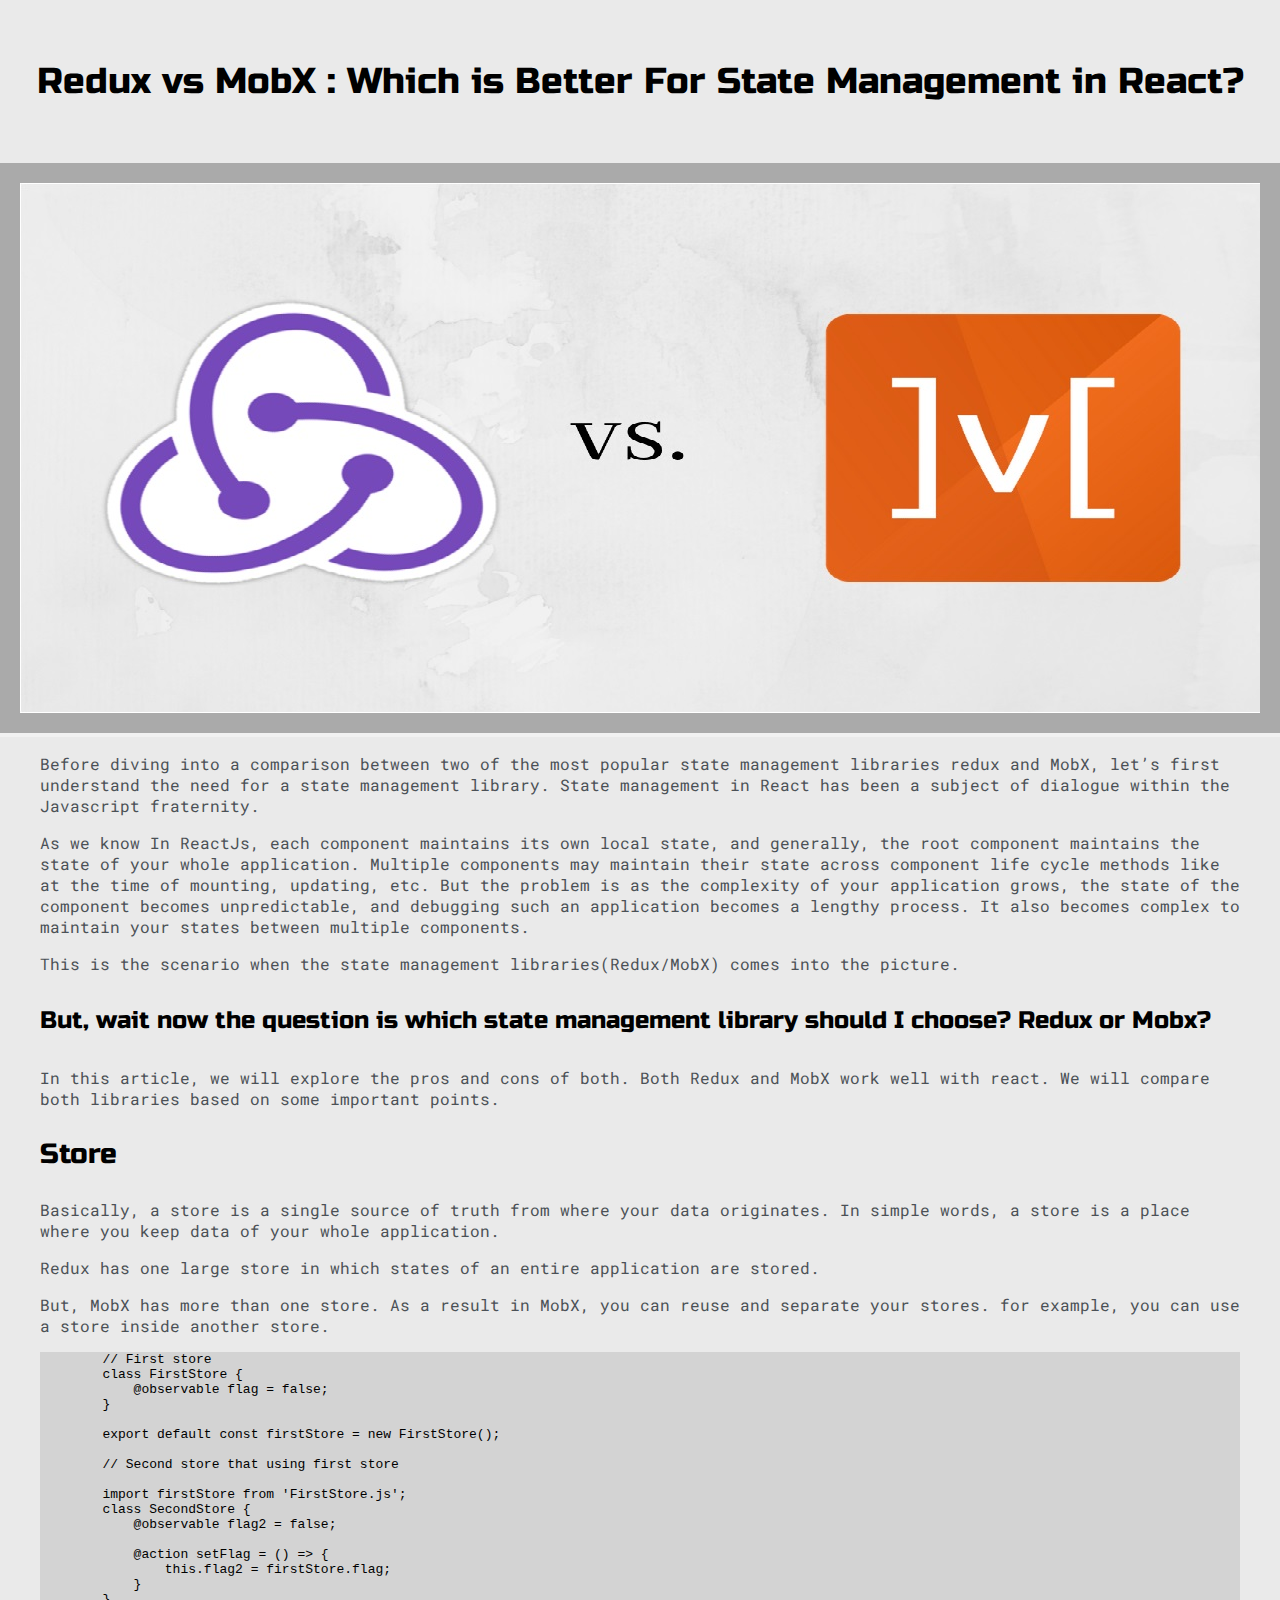
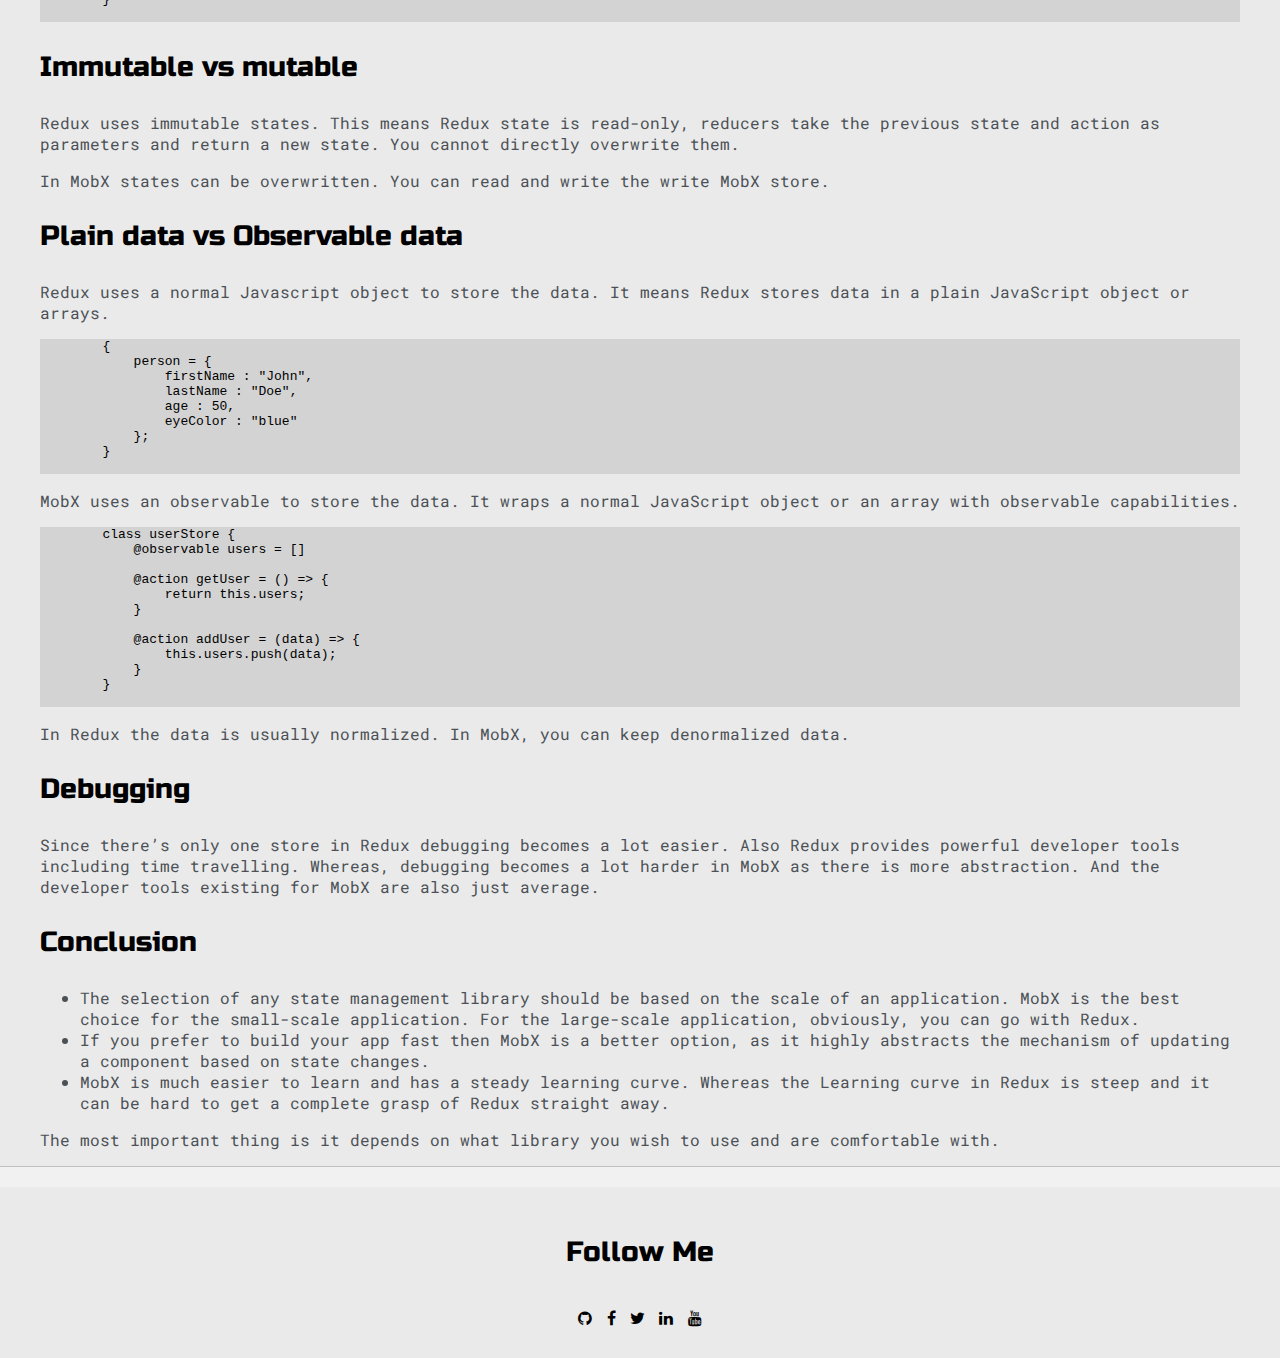
<file: blogs/redux-vs-mobx-which-is-better-for-state-management-in-react/index.html>
<!DOCTYPE html>
<html>
  <head>
    <title>Brijesh Dhanani</title>
    <meta
      name="viewport"
      content="width=device-width, initial-scale=1.0, maximum-scale=1, minimum-scale=1"
    />
    <link
      href="https://fonts.googleapis.com/css2?family=Russo+One&display=swap"
      rel="stylesheet"
    />
    <link
      href="https://fonts.googleapis.com/css2?family=Roboto+Mono:wght@500&family=Russo+One&display=swap"
      rel="stylesheet"
    />
    <link
      rel="stylesheet"
      href="https://cdnjs.cloudflare.com/ajax/libs/font-awesome/4.7.0/css/font-awesome.min.css"
    />
    <link rel="stylesheet" type="text/css" href="../../blog.css" />
    <link rel="stylesheet" type="text/css" href="../../default.css" />
    <link id="theme-style" rel="stylesheet" type="text/css" href="" />
  </head>
  <body>
    <div class="header">
      <h2>Redux vs MobX : Which is Better For State Management in React?</h2>
    </div>
    <img class="img" src="../../images/Redux-vs-Mobx.jpg" />
    <section class="s1">
      <div class="main-container">
        <p>
          Before diving into a comparison between two of the most popular state
          management libraries redux and MobX, let’s first understand the need
          for a state management library. State management in React has been a
          subject of dialogue within the Javascript fraternity.
        </p>
        <p>
          As we know In ReactJs, each component maintains its own local state,
          and generally, the root component maintains the state of your whole
          application. Multiple components may maintain their state across
          component life cycle methods like at the time of mounting, updating,
          etc. But the problem is as the complexity of your application grows,
          the state of the component becomes unpredictable, and debugging such
          an application becomes a lengthy process. It also becomes complex to
          maintain your states between multiple components.
        </p>
        <p>
          This is the scenario when the state management libraries(Redux/MobX)
          comes into the picture.
        </p>
        <h4>
          But, wait now the question is which state management library should I
          choose? Redux or Mobx?
        </h4>
        <p>
          In this article, we will explore the pros and cons of both. Both Redux
          and MobX work well with react. We will compare both libraries based on
          some important points.
        </p>
        <h3>Store</h3>
        <p>
          Basically, a store is a single source of truth from where your data
          originates. In simple words, a store is a place where you keep data of
          your whole application.
        </p>

        <p>
          Redux has one large store in which states of an entire application are
          stored.
        </p>
        <p>
          But, MobX has more than one store. As a result in MobX, you can reuse
          and separate your stores. for example, you can use a store inside
          another store.
        </p>
        <pre>
        // First store 
        class FirstStore {
            @observable flag = false; 
        } 
        
        export default const firstStore = new FirstStore(); 
        
        // Second store that using first store 
        
        import firstStore from 'FirstStore.js'; 
        class SecondStore { 
            @observable flag2 = false;
            
            @action setFlag = () => { 
                this.flag2 = firstStore.flag; 
            } 
        } 
        </pre>
        <h3>Immutable vs mutable</h3>
        <p>
          Redux uses immutable states. This means Redux state is read-only,
          reducers take the previous state and action as parameters and return a
          new state. You cannot directly overwrite them.
        </p>
        <p>
          In MobX states can be overwritten. You can read and write the write
          MobX store.
        </p>

        <h3>Plain data vs Observable data</h3>
        <p>
          Redux uses a normal Javascript object to store the data. It means
          Redux stores data in a plain JavaScript object or arrays.
        </p>
        <pre>
        {
            person = { 
                firstName : "John", 
                lastName : "Doe", 
                age : 50, 
                eyeColor : "blue" 
            }; 
        }
    </pre
        >
        <p>
          MobX uses an observable to store the data. It wraps a normal
          JavaScript object or an array with observable capabilities.
        </p>
        <pre>
        class userStore { 
            @observable users = [] 
            
            @action getUser = () => { 
                return this.users; 
            } 
            
            @action addUser = (data) => { 
                this.users.push(data); 
            } 
        }
    </pre
        >
        <p>
          In Redux the data is usually normalized. In MobX, you can keep
          denormalized data.
        </p>
        <h3>Debugging</h3>
        <p>
          Since there’s only one store in Redux debugging becomes a lot easier.
          Also Redux provides powerful developer tools including time
          travelling. Whereas, debugging becomes a lot harder in MobX as there
          is more abstraction. And the developer tools existing for MobX are
          also just average.
        </p>
        <h3>Conclusion</h3>
        <ul style="list-style: disc">
          <li>
            The selection of any state management library should be based on the
            scale of an application. MobX is the best choice for the small-scale
            application. For the large-scale application, obviously, you can go
            with Redux.
          </li>
          <li>
            If you prefer to build your app fast then MobX is a better option,
            as it highly abstracts the mechanism of updating a component based
            on state changes.
          </li>
          <li>
            MobX is much easier to learn and has a steady learning curve.
            Whereas the Learning curve in Redux is steep and it can be hard to
            get a complete grasp of Redux straight away.
          </li>
        </ul>
        <p>
          The most important thing is it depends on what library you wish to use
          and are comfortable with.
        </p>
      </div>
    </section>

    <div class="footer">
      <h3>Follow Me</h3>
      <ul id="navigation">
        <li>
          <a target="_blank" href="https://github.com/BRdhanani"
            ><i class="fa fa-github"></i
          ></a>
        </li>
        <li>
          <a
            target="_blank"
            href="https://www.facebook.com/people/Brijesh-Dhanani/100010798357963"
            ><i class="fa fa-facebook"></i
          ></a>
        </li>
        <li>
          <a target="_blank" href="https://twitter.com/dhanani_brijesh"
            ><i class="fa fa-twitter"></i
          ></a>
        </li>
        <li>
          <a
            target="_blank"
            href="https://www.linkedin.com/in/brijesh-dhanani-8a2061141/"
            ><i class="fa fa-linkedin"></i
          ></a>
        </li>
        <li>
          <a target="_blank" href="https://youtu.be/X_zgw9GojSc"
            ><i class="fa fa-youtube"></i
          ></a>
        </li>
      </ul>
    </div>
    <script type="text/javascript" src="../script.js"></script>
  </body>
</html>
</file>
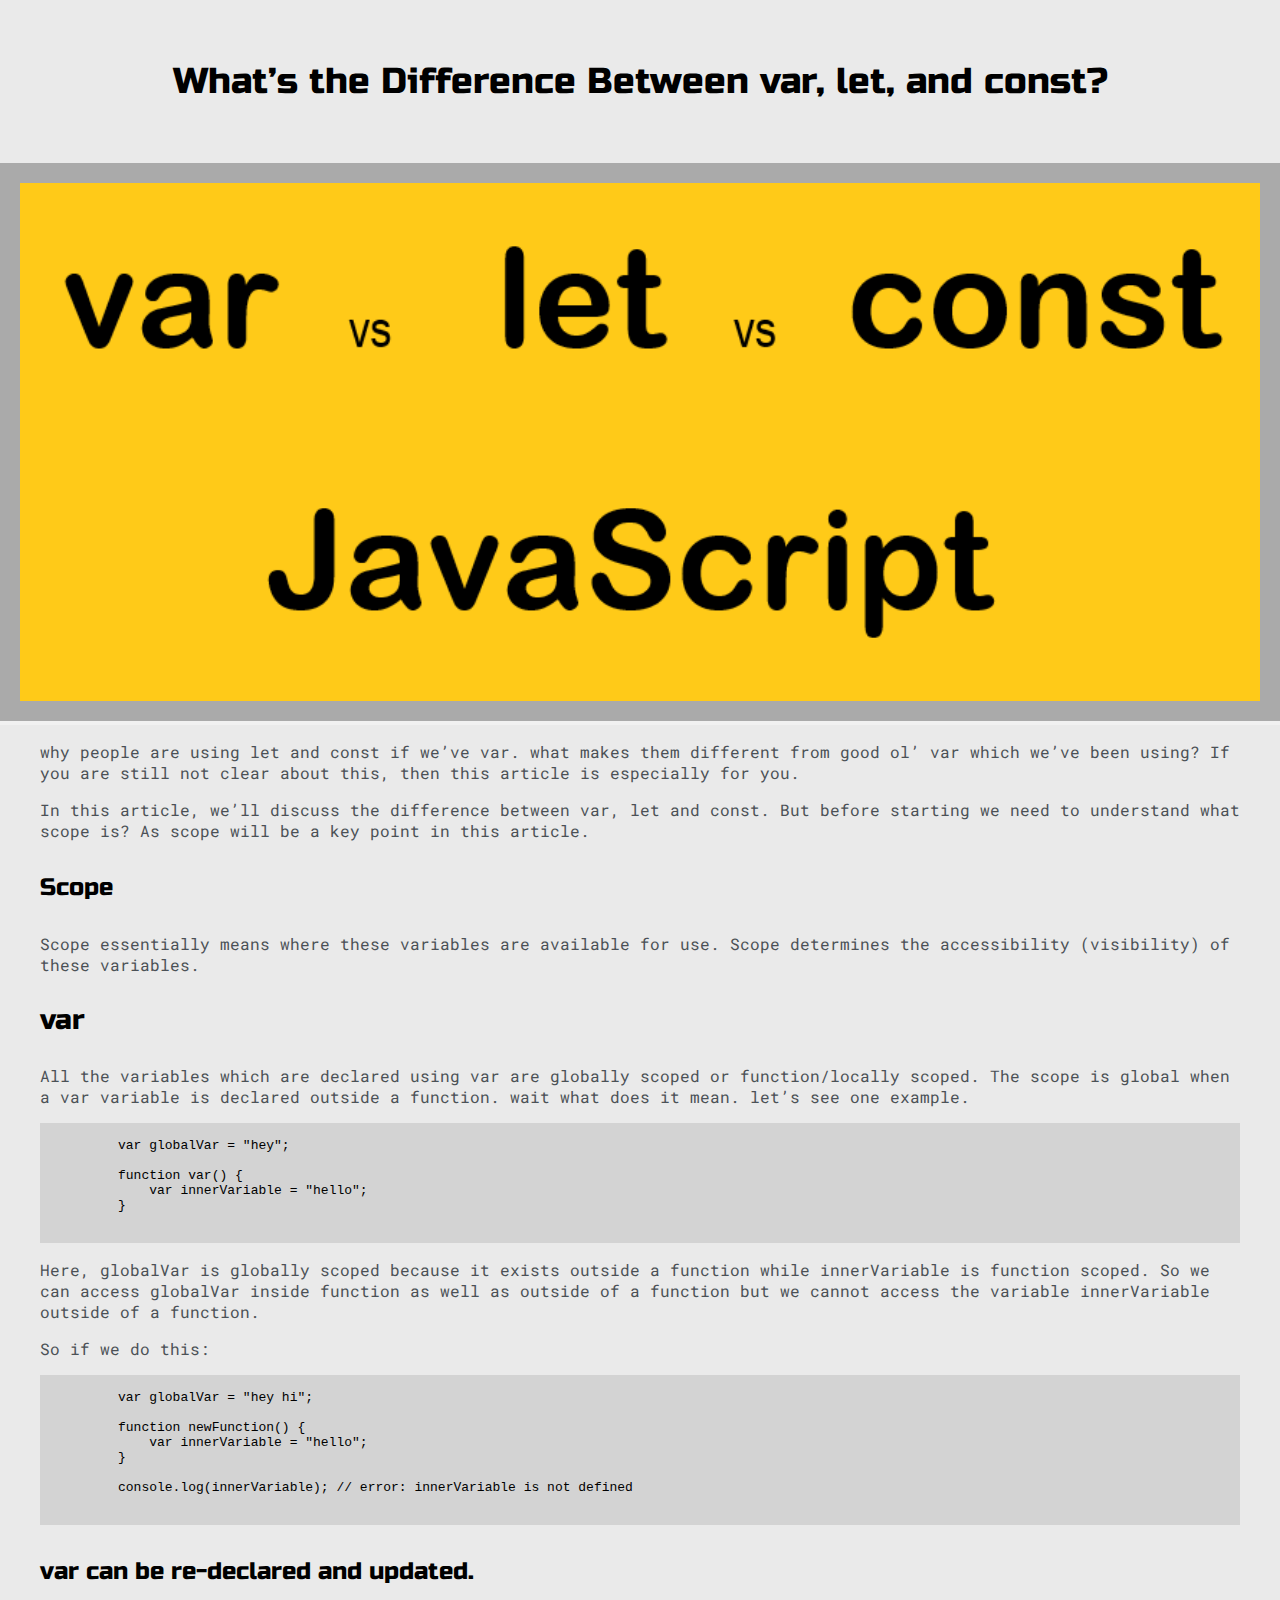
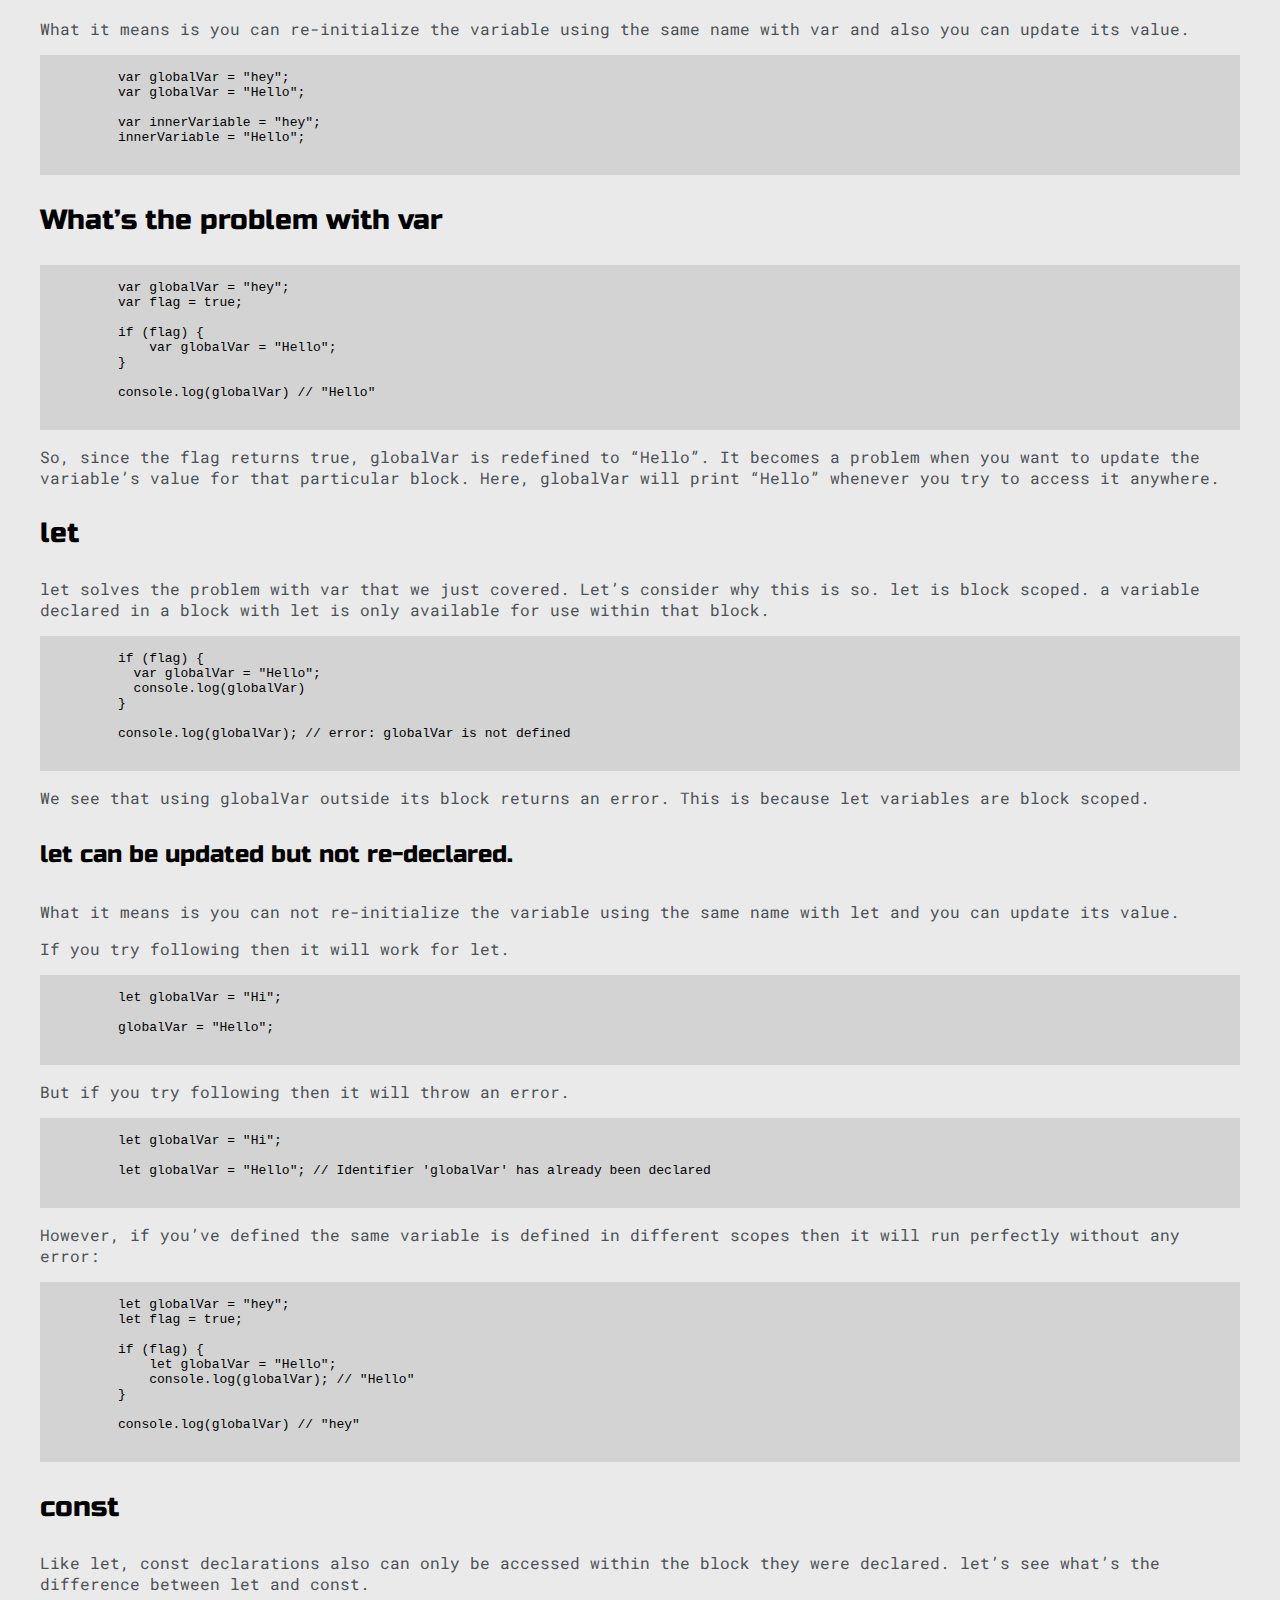
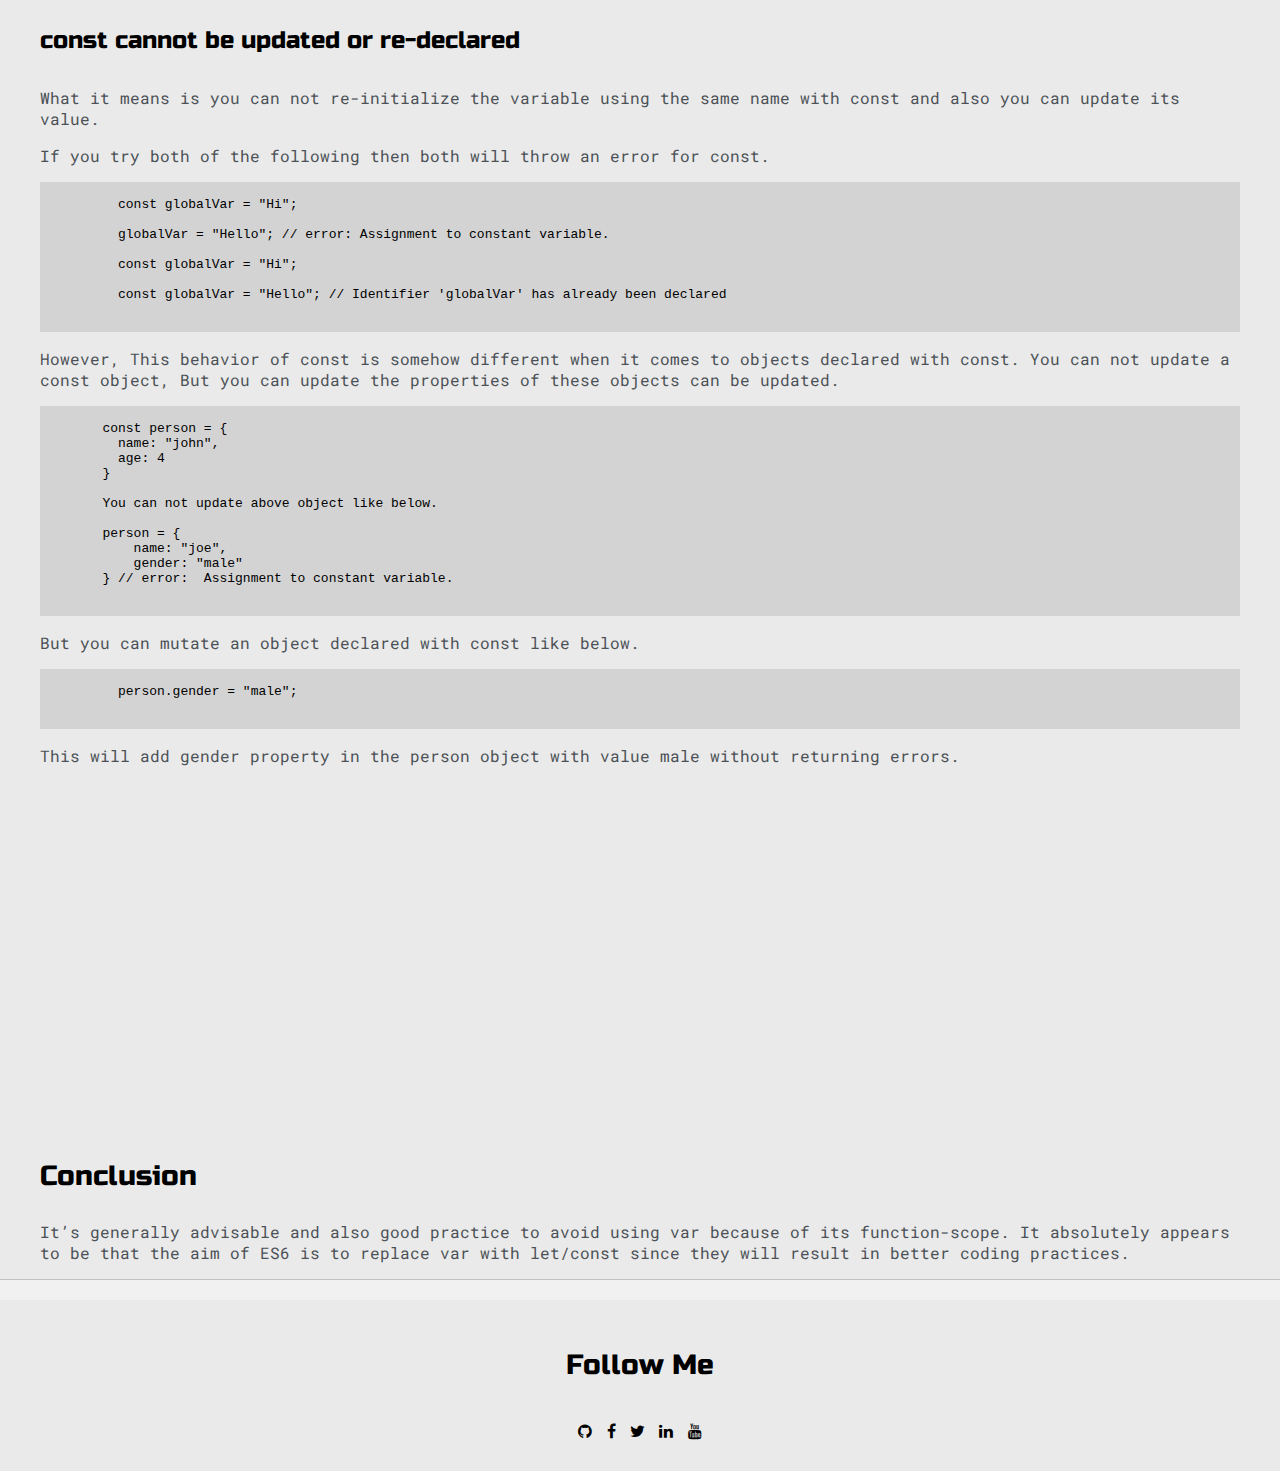
<file: blogs/whats-the-difference-between-var-let-and-const/index.html>
<!DOCTYPE html>
<html>
  <head>
    <title>Brijesh Dhanani</title>
    <meta
      name="viewport"
      content="width=device-width, initial-scale=1.0, maximum-scale=1, minimum-scale=1"
    />
    <link
      href="https://fonts.googleapis.com/css2?family=Russo+One&display=swap"
      rel="stylesheet"
    />
    <link
      href="https://fonts.googleapis.com/css2?family=Roboto+Mono:wght@500&family=Russo+One&display=swap"
      rel="stylesheet"
    />
    <link
      rel="stylesheet"
      href="https://cdnjs.cloudflare.com/ajax/libs/font-awesome/4.7.0/css/font-awesome.min.css"
    />
    <link rel="stylesheet" type="text/css" href="../../blog.css" />
    <link rel="stylesheet" type="text/css" href="../../default.css" />
    <link id="theme-style" rel="stylesheet" type="text/css" href="" />
    <link rel="icon" href="../../favicon.ico" type="image/x-icon" />
    <link
      rel="canonical"
      href="https://brdhanani.github.io/blogs/whats-the-difference-between-var-let-and-const/"
    />
    <meta name="referrer" content="no-referrer-when-downgrade" />
    <link
      rel="amphtml"
      href="https://brdhanani.github.io/blogs/whats-the-difference-between-var-let-and-const/amp/"
    />

    <meta property="og:site_name" content="brdhanani.github.io" />
    <meta property="og:type" content="article" />
    <meta
      property="og:title"
      content="What&#x27;s the Difference between Var, Let, and Const?"
    />
    <meta
      property="og:description"
      content="why people are using let and const if we’ve var. what makes them different from good ol’ var which we’ve been using? If you are still not clear about this, then this article is especially for you."
    />
    <meta
      property="og:url"
      content="https://brdhanani.github.io/blogs/whats-the-difference-between-var-let-and-const/"
    />
    <meta
      property="og:image"
      content="https://miro.medium.com/max/700/1*au9d7Y-qu8Zt3tRhoLY25Q.png"
    />
    <meta property="article:tag" content="JavaScript" />
    <meta property="article:tag" content="ES6" />
    <meta property="article:tag" content="Frontend" />

    <meta
      property="article:publisher"
      content="https://www.facebook.com/BrijeshDhananiDev"
    />
    <meta name="twitter:card" content="summary_large_image" />
    <meta
      name="twitter:title"
      content="What&#x27;s the Difference between Var, Let, and Const?"
    />
    <meta
      name="twitter:description"
      content="why people are using let and const if we’ve var. what makes them different from good ol’ var which we’ve been using? If you are still not clear about this, then this article is especially for you."
    />
    <meta
      name="twitter:url"
      content="https://brdhanani.github.io/blogs/whats-the-difference-between-var-let-and-const/"
    />
    <meta
      name="twitter:image"
      content="https://miro.medium.com/max/700/1*au9d7Y-qu8Zt3tRhoLY25Q.png"
    />
    <meta name="twitter:label1" content="Written by" />
    <meta name="twitter:data1" content="Brijesh Dhanani" />
    <meta name="twitter:data2" content="JavaScript, ES6, Frontend" />
    <meta name="twitter:site" content="@dhanani_brijesh" />
    <meta name="twitter:creator" content="@dhanani_brijesh" />
  </head>
  <body>
    <div class="header">
      <h2>What’s the Difference Between var, let, and const?</h2>
    </div>
    <img class="img" src="../../images/let-var-const.png" />
    <section class="s1">
      <div class="main-container">
        <p>
          why people are using let and const if we’ve var. what makes them
          different from good ol’ var which we’ve been using? If you are still
          not clear about this, then this article is especially for you.
        </p>
        <p>
          In this article, we’ll discuss the difference between var, let and
          const. But before starting we need to understand what scope is? As
          scope will be a key point in this article.
        </p>
        <h4>Scope</h4>
        <p>
          Scope essentially means where these variables are available for use.
          Scope determines the accessibility (visibility) of these variables.
        </p>
        <h3>var</h3>
        <p>
          All the variables which are declared using var are globally scoped or
          function/locally scoped. The scope is global when a var variable is
          declared outside a function. wait what does it mean. let’s see one
          example.
        </p>
        <pre>

          var globalVar = "hey";

          function var() {
              var innerVariable = "hello";
          }

        </pre>
        <p>
          Here, globalVar is globally scoped because it exists outside a
          function while innerVariable is function scoped. So we can access
          globalVar inside function as well as outside of a function but we
          cannot access the variable innerVariable outside of a function.
        </p>
        <p>So if we do this:</p>
        <pre>

          var globalVar = "hey hi";
          
          function newFunction() {
              var innerVariable = "hello";
          }

          console.log(innerVariable); // error: innerVariable is not defined

        </pre>
        <h4>var can be re-declared and updated.</h4>
        <p>
          What it means is you can re-initialize the variable using the same
          name with var and also you can update its value.
        </p>
        <pre>

          var globalVar = "hey";
          var globalVar = "Hello";

          var innerVariable = "hey";
          innerVariable = "Hello";

        </pre>
        <h3>What’s the problem with var</h3>
        <pre>

          var globalVar = "hey";
          var flag = true;

          if (flag) {
              var globalVar = "Hello";
          }

          console.log(globalVar) // "Hello"

        </pre>
        <p>
          So, since the flag returns true, globalVar is redefined to “Hello”. It
          becomes a problem when you want to update the variable’s value for
          that particular block. Here, globalVar will print “Hello” whenever you
          try to access it anywhere.
        </p>

        <h3>let</h3>
        <p>
          let solves the problem with var that we just covered. Let’s consider
          why this is so. let is block scoped. a variable declared in a block
          with let is only available for use within that block.
        </p>
        <pre>

          if (flag) {
            var globalVar = "Hello";
            console.log(globalVar)
          }

          console.log(globalVar); // error: globalVar is not defined

        </pre>
        <p>
          We see that using globalVar outside its block returns an error. This
          is because let variables are block scoped.
        </p>
        <h4>let can be updated but not re-declared.</h4>
        <p>
          What it means is you can not re-initialize the variable using the same
          name with let and you can update its value.
        </p>
        <p>If you try following then it will work for let.</p>
        <pre>

          let globalVar = "Hi";

          globalVar = "Hello";

        </pre>
        <p>But if you try following then it will throw an error.</p>
        <pre>

          let globalVar = "Hi";
          
          let globalVar = "Hello"; // Identifier 'globalVar' has already been declared

        </pre>
        <p>
          However, if you’ve defined the same variable is defined in different
          scopes then it will run perfectly without any error:
        </p>
        <pre>

          let globalVar = "hey";
          let flag = true;

          if (flag) {
              let globalVar = "Hello";
              console.log(globalVar); // "Hello"
          }

          console.log(globalVar) // "hey"
          
          </pre
        >
        <h3>const</h3>
        <p>
          Like let, const declarations also can only be accessed within the
          block they were declared. let’s see what’s the difference between let
          and const.
        </p>
        <h4>const cannot be updated or re-declared</h4>
        <p>
          What it means is you can not re-initialize the variable using the same
          name with const and also you can update its value.
        </p>
        <p>
          If you try both of the following then both will throw an error for
          const.
        </p>
        <pre>

          const globalVar = "Hi";

          globalVar = "Hello"; // error: Assignment to constant variable.

          const globalVar = "Hi";

          const globalVar = "Hello"; // Identifier 'globalVar' has already been declared
          
          </pre
        >
        <p>
          However, This behavior of const is somehow different when it comes to
          objects declared with const. You can not update a const object, But
          you can update the properties of these objects can be updated.
        </p>
        <pre>

        const person = {
          name: "john",
          age: 4
        }

        You can not update above object like below.

        person = {
            name: "joe",
            gender: "male"
        } // error:  Assignment to constant variable.
        
        </pre>
        <p>But you can mutate an object declared with const like below.</p>
        <pre>
          
          person.gender = "male";
        
        </pre>
        <p>
          This will add gender property in the person object with value male
          without returning errors.
        </p>
        <iframe
          width="600"
          height="345"
          src="https://www.youtube.com/embed/X_zgw9GojSc"
          frameborder="0"
        ></iframe>
        <h3>Conclusion</h3>

        <p>
          It’s generally advisable and also good practice to avoid using var
          because of its function-scope. It absolutely appears to be that the
          aim of ES6 is to replace var with let/const since they will result in
          better coding practices.
        </p>
      </div>
    </section>

    <div class="footer">
      <h3>Follow Me</h3>
      <ul id="navigation">
        <li>
          <a target="_blank" href="https://github.com/BRdhanani"
            ><i class="fa fa-github"></i
          ></a>
        </li>
        <li>
          <a
            target="_blank"
            href="https://www.facebook.com/people/Brijesh-Dhanani/100010798357963"
            ><i class="fa fa-facebook"></i
          ></a>
        </li>
        <li>
          <a target="_blank" href="https://twitter.com/dhanani_brijesh"
            ><i class="fa fa-twitter"></i
          ></a>
        </li>
        <li>
          <a
            target="_blank"
            href="https://www.linkedin.com/in/brijesh-dhanani-8a2061141/"
            ><i class="fa fa-linkedin"></i
          ></a>
        </li>
        <li>
          <a target="_blank" href="https://youtu.be/X_zgw9GojSc"
            ><i class="fa fa-youtube"></i
          ></a>
        </li>
      </ul>
    </div>
    <script type="text/javascript" src="../script.js"></script>
  </body>
</html>
</file>
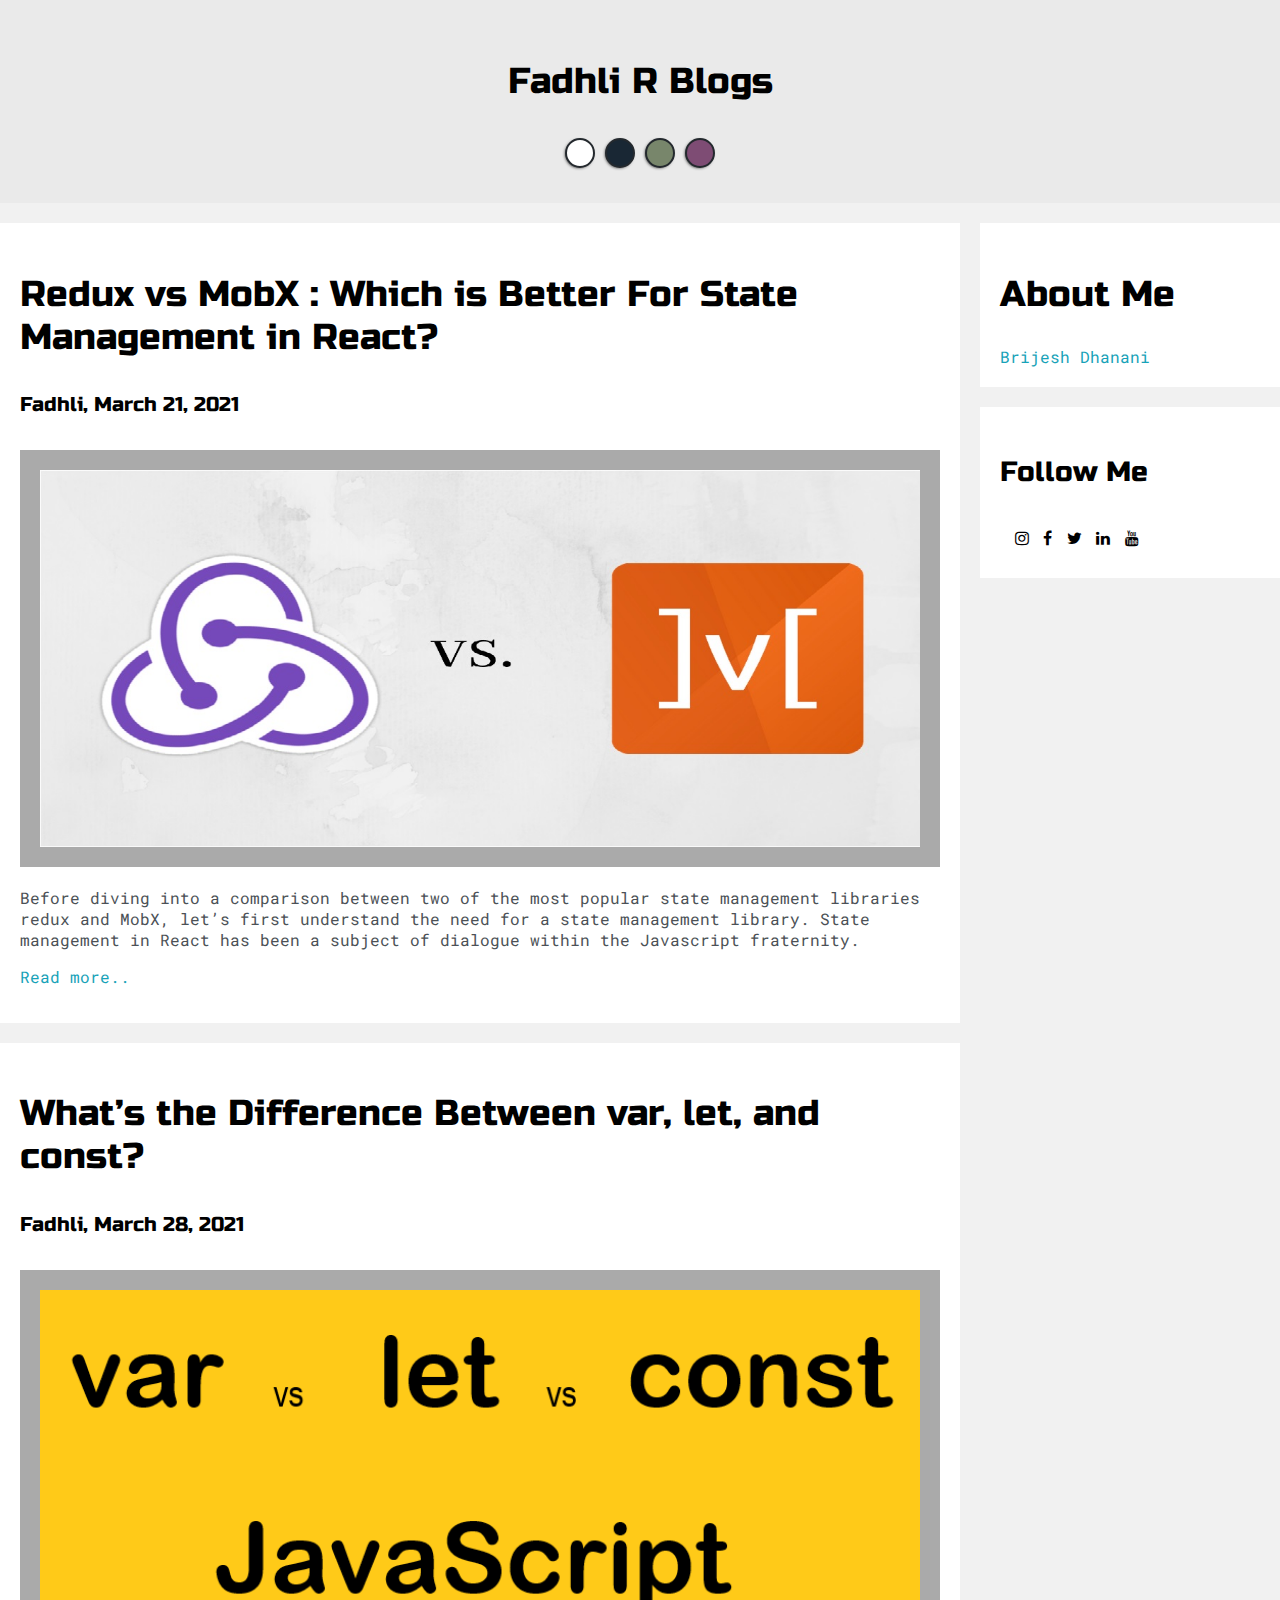
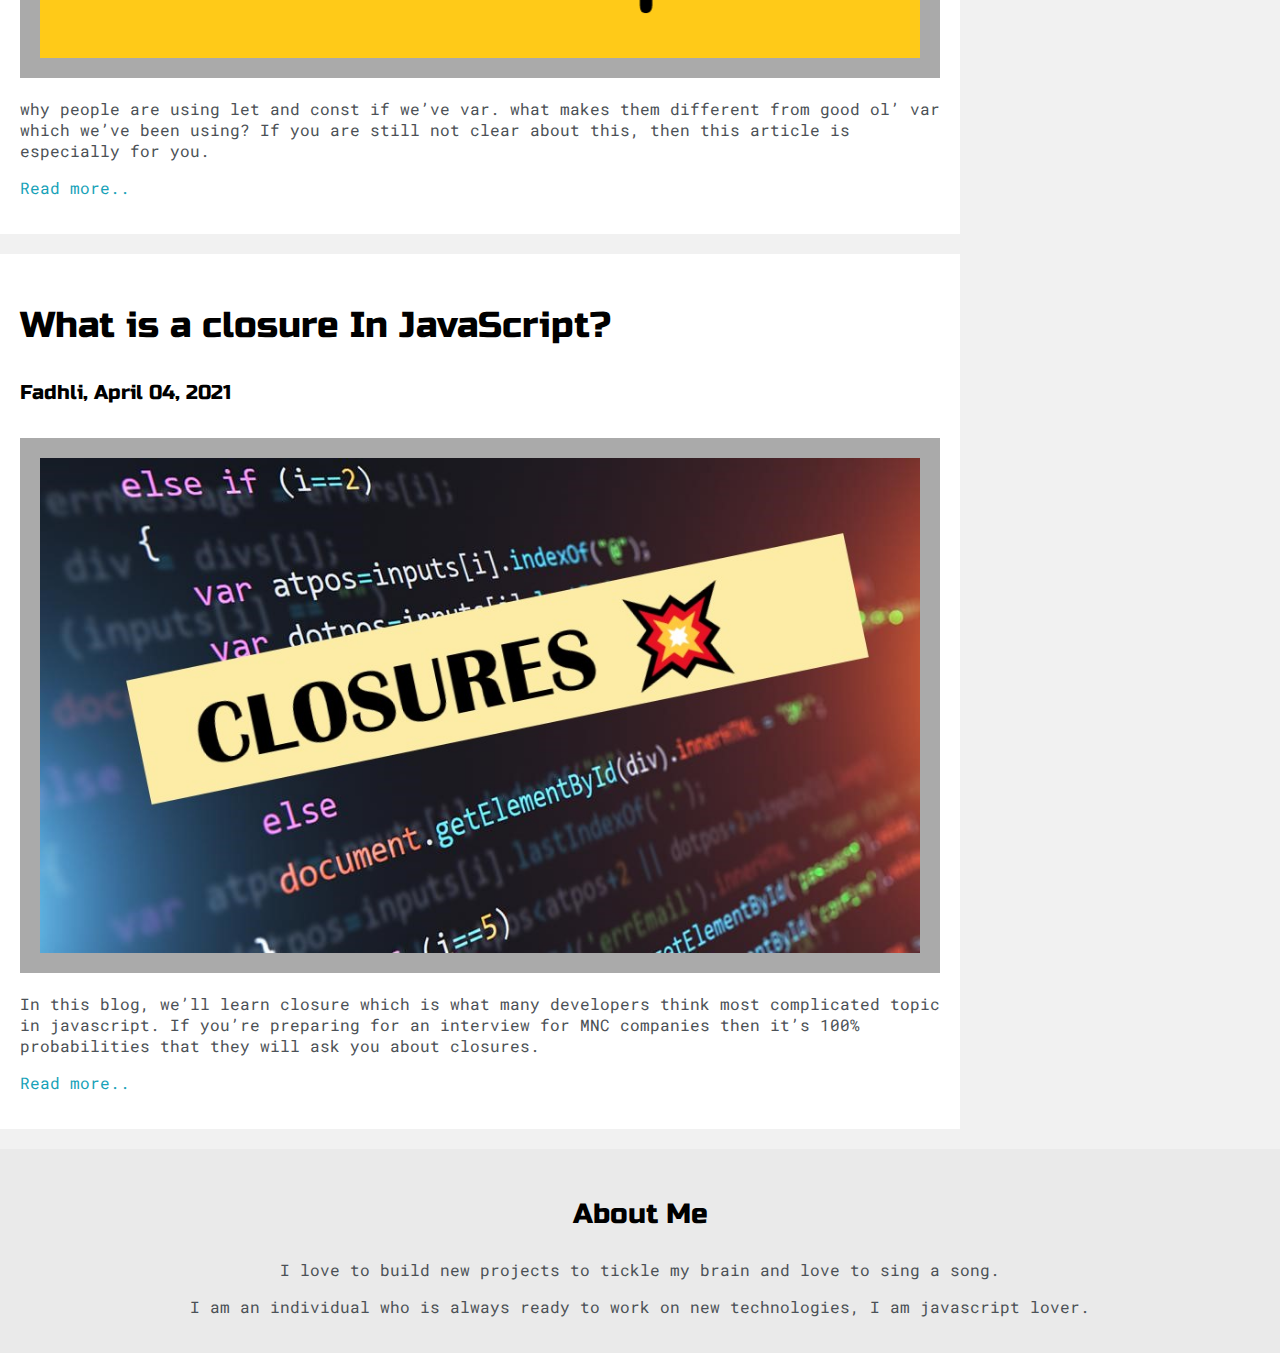
<file: blogs.html>
<!DOCTYPE html>
<html>
    <head>
        <title>Fadhli R</title>
        <script data-ad-client="ca-pub-8292086279690961" async src="https://pagead2.googlesyndication.com/pagead/js/adsbygoogle.js"></script>
        <meta name="viewport" content="width=device-width, initial-scale=1.0, maximum-scale=1, minimum-scale=1" />
        <link href="https://fonts.googleapis.com/css2?family=Russo+One&display=swap" rel="stylesheet">
        <link href="https://fonts.googleapis.com/css2?family=Roboto+Mono:wght@500&family=Russo+One&display=swap" rel="stylesheet">
        <link rel="stylesheet" href="https://cdnjs.cloudflare.com/ajax/libs/font-awesome/4.7.0/css/font-awesome.min.css">
        <link rel="stylesheet" type="text/css" href="blog.css">
        <link rel="stylesheet" type="text/css" href="default.css">
        <link id="theme-style" rel="stylesheet" type="text/css" href="">
        <script type="text/javascript" src="https://platform.linkedin.com/badges/js/profile.js" async defer></script>
    </head>
    <body>
      
        <div class="header">
          <div class="title">
            <h2>Fadhli R Blogs</h2>
          </div>
          
          <div class="colour">
            <div id="theme-options-wrapper">
                <div data-mode="light" id="light-mode" class="theme-dot"></div>
                <div data-mode="blue" id="blue-mode" class="theme-dot"></div>
                <div data-mode="green" id="green-mode" class="theme-dot"></div>
                <div data-mode="purple" id="purple-mode" class="theme-dot"></div>
            </div>
          </div>
        </div>
          <div class="row">
            <div class="leftcolumn">
              <div class="card">
                <h2>Redux vs MobX : Which is Better For State Management in React?</h2>
                <h5>Fadhli, March 21, 2021</h5>
                <img class="img" src="images/Redux-vs-Mobx.jpg" />
                <p>Before diving into a comparison between two of the most popular state management libraries redux and MobX, let’s first understand the need for a state management library. State management in React has been a subject of dialogue within the Javascript fraternity.</p>
                <a href="blogs/redux-vs-mobx-which-is-better-for-state-management-in-react">Read more..</p>
              </div>
              <div class="card">
                <h2>What’s the Difference Between var, let, and const?</h2>
                <h5>Fadhli, March 28, 2021</h5>
                <img class="img" src="images/let-var-const.png" />
                <p>why people are using let and const if we’ve var. what makes them different from good ol’ var which we’ve been using? If you are still not clear about this, then this article is especially for you.</p>
                <a href="blogs/whats-the-difference-between-var-let-and-const">Read more..</p>
              </div>
              <div class="card">
                <h2>What is a closure In JavaScript?</h2>
                <h5>Fadhli, April 04, 2021</h5>
                <img class="img" src="images/closure.jpg" />
                <p>In this blog, we’ll learn closure which is what many developers think
                  most complicated topic in javascript. If you’re preparing for an
                  interview for MNC companies then it’s 100% probabilities that they
                  will ask you about closures.</p>
                <a href="blogs/what-is-a-closure-in-javascript">Read more..</p>
              </div>
            </div>
            <div class="rightcolumn">
              <div class="card">
                <h2>About Me</h2>
                <div class="container">
                  <div class="LI-profile-badge"  data-version="v1" data-size="medium" data-locale="en_US" data-type="vertical" data-theme="dark" data-vanity="brijesh-dhanani"><a class="LI-simple-link" href='https://in.linkedin.com/in/brijesh-dhanani?trk=profile-badge'>Brijesh Dhanani</a></div>
              </div>
              </div>
              <!-- <div class="card">
                <h3>Popular Post</h3>
                <div class="fakeimg">Image</div><br>
                <div class="fakeimg">Image</div><br>
                <div class="fakeimg">Image</div>
              </div> -->
              <div class="card">
                <h3>Follow Me</h3>
                <ul id="navigation">
                  <li><a target="_blank" href="https://instagram.com/itspapoy"><i class="fa fa-instagram"></i></a></li>
                  <li><a target="_blank" href="https://www.facebook.com/people/Itspapoy/"><i class="fa fa-facebook"></i></a></li>
                  <li><a target="_blank" href="https://twitter.com/padlikodil"><i class="fa fa-twitter"></i></a></li>
                  <li><a target="_blank" href="https://www.linkedin.com/in/itspapoy/"><i class="fa fa-linkedin"></i></a></li>
                  <li><a target="_blank" href="https://belumAdaWkwkwk"><i class="fa fa-youtube"></i></a></li>
                  
              </ul>
              </div>
            </div>
          </div>
          
          <div class="footer">
            <div>
              <h3>About Me</h3>
              <p>I love to build new projects to tickle my brain and love to sing a song.</p>
              <p>I am an individual who is always ready to work on new technologies,  I am javascript lover.</p>
              </div>
          </div>
        <script type="text/javascript" src="script.js"></script>
    </body>
</html>
</file>
<file: blog.css>
:root {
  --mainColor: #eaeaea;
  --secondaryColor: #fff;
  --borderColor: #c1c1c1;
  --mainText: black;
  --secondaryText: #4b5156;
  --themeDotBorder: #24292e;
  --previewBg: rgb(251, 249, 243, 0.8);
  --previewShadow: #f7e6ae;
  --buttonColor: black;
}

* {
  box-sizing: border-box;
}

/* Add a gray background color with some padding */
body {
  font-family: Arial;
  padding: 20px;
  background: #f1f1f1;
}

/* Header/Blog Title */
.header {
  padding: 30px;
  font-size: 40px;
  text-align: center;
  background: var(--mainColor);
}

/* Create two unequal columns that floats next to each other */
/* Left column */
.leftcolumn {
  float: left;
  width: 75%;
}

/* Right column */
.rightcolumn {
  float: left;
  width: 25%;
  padding-left: 20px;
}

/* image */
.img {
  background-color: #aaa;
  width: 100%;
  padding: 20px;
}

/* Add a card effect for articles */
.card {
  background-color: var(--secondaryColor);
  padding: 20px;
  margin-top: 20px;
}

/* Clear floats after the columns */
.row:after {
  content: "";
  display: table;
  clear: both;
}

/* Footer */
.footer {
  padding: 20px;
  text-align: center;
  background: var(--mainColor);
  margin-top: 20px;
}

pre {
  background: lightgray;
}

/* Responsive layout - when the screen is less than 800px wide, make the two columns stack on top of each other instead of next to each other */
@media screen and (max-width: 800px) {
  .leftcolumn,
  .rightcolumn {
    width: 100%;
    padding: 0;
  }
}
</file>
<file: default.css>
:root{
    --mainColor: #eaeaea;
    --secondaryColor: #fff;
    --borderColor: #c1c1c1;
    --mainText: black;
    --secondaryText: #4b5156;
    --themeDotBorder: #24292e;
    --previewBg: rgb(251, 249, 243, 0.8);
    --previewShadow: #f7e6ae;
    --buttonColor: black;
}

html, body{
    padding: 0;
    margin: 0;
}

body *{
    transition: 0.3s;
}
h1, h2, h3, h4, h5, h6, strong{
    color: var(--mainText);
    font-family: 'Russo One', sans-serif;
    font-weight: 500;
}

p, li, span, label, input, textarea, a{
    color: var(--secondaryText);
    font-family: 'Roboto Mono', monospace;
}

a{
    text-decoration: none;
    color: #17a2b8;
}

ul{
    list-style: none;
}

h1 { font-size: 56px; }
h2 { font-size: 36px; }
h3 { font-size: 28px; }
h4 { font-size: 24px; }
h5 { font-size: 20px; }
h6 { font-size: 16px; }

.s1{
    background-color: var(--mainColor);
    border-bottom: 1px solid var(--borderColor);
    overflow: auto;
}

.s2{
    background-color: var(--secondaryColor);
    border-bottom: 1px solid var(--borderColor);
    overflow: auto;
}

.main-container{
    width: 1200px;
    margin: 0 auto;
}

.greeting-wrapper{
    display: grid;
    text-align: center;
    align-content: center;
    min-height: 10em;
}

.intro-wrapper{
    background-color: var(--secondaryColor);
    border: 1px solid var(--borderColor);
    border-radius: 5px 5px 0 0;
    --webkit-box-shadow: -1px 1px 3px -1px rgba(0,0,0,0.75);
    --moz-box-shadow: -1px 1px 3px -1px rgba(0,0,0,0.75);
    box-shadow: -1px 1px 3px -1px rgba(0,0,0,0.75);
    display: grid;
    grid-template-columns: 1fr 1fr;
    grid-template-rows: 3em 30em;
    grid-template-areas: 
        'nav-wrapper nav-wrapper'
        'left-column right-column'
    ;
}

.nav-wrapper{
    grid-area: nav-wrapper;
    border-bottom: 1px solid var(--borderColor);
    display: flex;
    justify-content: space-between;
    align-items: center;
    background-color: var(--mainColor);
    border-radius: 5px 5px 0 0;
}

#navigation a{
    color: var(--mainText);
}

#navigation{
    margin: 0;
    padding: 10px;
}

#navigation li{
    display: inline-block;
    margin-right: 5px;
    margin-left: 5px;
}

.dots-wrapper{
    display: flex;
    padding: 10px;
}

#dot-1{
    background-color: #FC6058;
}

#dot-2{
    background-color: #FEC02F;
}

#dot-3{
    background-color: #2ACA3E;
}

.browser-dot{
    background-color: black;
    height: 15px;
    width: 15px;
    border-radius: 50%;
    margin: 5px;
    --webkit-box-shadow: -1px 1px 3px -1px rgba(0,0,0,0.75);
    --moz-box-shadow: -1px 1px 3px -1px rgba(0,0,0,0.75);
    box-shadow: -1px 1px 3px -1px rgba(0,0,0,0.75);
}

.left-column{
    grid-area: left-column;
    padding-top: 50px;
    padding-bottom: 50px;
}

#profile_pic{
    display: block;
    margin: 0 auto;
    height: 200px;
    width: 200px;
    object-fit: cover;
    border: 2px solid var(--borderColor);
}

#theme-options-wrapper{
    display: flex;
    justify-content: center;
}

.theme-dot{
    height: 30px;
    width: 30px;
    background-color: black;
    margin: 5px;
    border: 2px solid var(--themeDotBorder);
    border-radius: 50%;
    --webkit-box-shadow: -1px 1px 3px -1px rgba(0,0,0,0.75);
    --moz-box-shadow: -1px 1px 3px -1px rgba(0,0,0,0.75);
    box-shadow: -1px 1px 3px -1px rgba(0,0,0,0.75);
    cursor: pointer;
}

.theme-dot:hover{
    border-width: 5px;
}

#light-mode{
    background-color: #fff;
}

#blue-mode{
    background-color: #192734;
}

#green-mode{
    background-color: #78866b;
}

#purple-mode{
    background-color: #7E4C74;
}

#settings-note{
    font-size: 12px;
    font-style: italic;
    text-align: center;
}

.right-column{
    grid-area: right-column;
    display: grid;
    align-content: center;
    padding-top: 50px;
    padding-bottom: 50px;
}

#preview-shadow{
    background-color: var(--previewShadow);
    width: 300px;
    height: 180px;
    padding-left: 30px;
    padding-top: 30px;
}

#preview{
    width: 300px;
    border: 1.5px solid #17a2b8;
    background-color: var(--previewBg);
    padding: 15px;
    position: relative;
}

.corner{
    width: 7px;
    height: 7px;
    border-radius: 50%;
    border: 1.5px solid #17a2b8;
    background-color: #fff;
    position: absolute;
}

#corner-tl{
    top: -5px;
    left: -5px;
}

#corner-tr{
    top: -5px;
    right: -5px;
}

#corner-br{
    bottom: -5px;
    right: -5px;
}

#corner-bl{
    bottom: -5px;
    left: -5px;
}

.about-wrapper{
    display: grid;
    grid-template-columns: repeat(auto-fit, minmax(320px, 1fr));
    padding-top: 50px;
    padding-bottom: 50px;
    gap: 100px;
}

#skills{
    display: flex;
    justify-content: space-evenly;
    background-color: var(--previewShadow);
}

.social-links{
    display: grid;
    align-content: center;
    text-align: center;
}

.post-wrapper{
    display: grid;
    grid-template-columns: repeat(auto-fit, 320px);
    gap: 20px;
    justify-content: center;
    padding-bottom: 50px;
}

.post{
    border: 1px solid var(--borderColor);
    --webkit-box-shadow: -1px 1px 3px -1px rgba(0,0,0,0.75);
    --moz-box-shadow: -1px 1px 3px -1px rgba(0,0,0,0.75);
    box-shadow: -1px 1px 3px -1px rgba(0,0,0,0.75);
}

.thumbnail{
    width: 100%;
    height: auto;
    display: block;
    object-fit: cover;
}

.post-preview{
    background-color: #fff;
    padding: 15px;
}

.post-title{
    color: black;
}

.post-intro{
    color: #4b5156;
    font-size: 14px;
}

#contact-form{
    display: block;
    max-width: 600px;
    margin: 0 auto;
    border: 1px solid var(--borderColor);
    padding: 15px;
    border-radius: 5px;
    background-color: var(--mainColor);
    margin-bottom: 50px;
}

#contact-form label{
    line-height: 2.7em;
}

#linkedin {
    display: flex;
    .container {
        margin: 7% auto auto;
    }
}

.input-field{
    width: 100%;
    padding-top: 10px;
    padding-bottom: 10px;
    background-color: var(--secondaryColor);
    border-radius: 5px;
    border: 1px solid var(--borderColor);
    font-size: 14px;
}

#submit-btn{
    margin-top: 10px;
    width: 100%;
    padding-top: 10px;
    padding-bottom: 10px;
    color: #fff;
    background-color: var(--buttonColor);
    border: none;
}

@media screen and (max-width: 1200px){
    .main-container{
        width: 95%;
    }
}

@media screen and (max-width: 800px){
    .intro-wrapper{
        grid-template-columns: 1fr;
        grid-template-areas: 
            'nav-wrapper'
            'left-column'
            'right-column'
        ;
    }
    .right-column{
        justify-content: center;
    }
}
</file>
